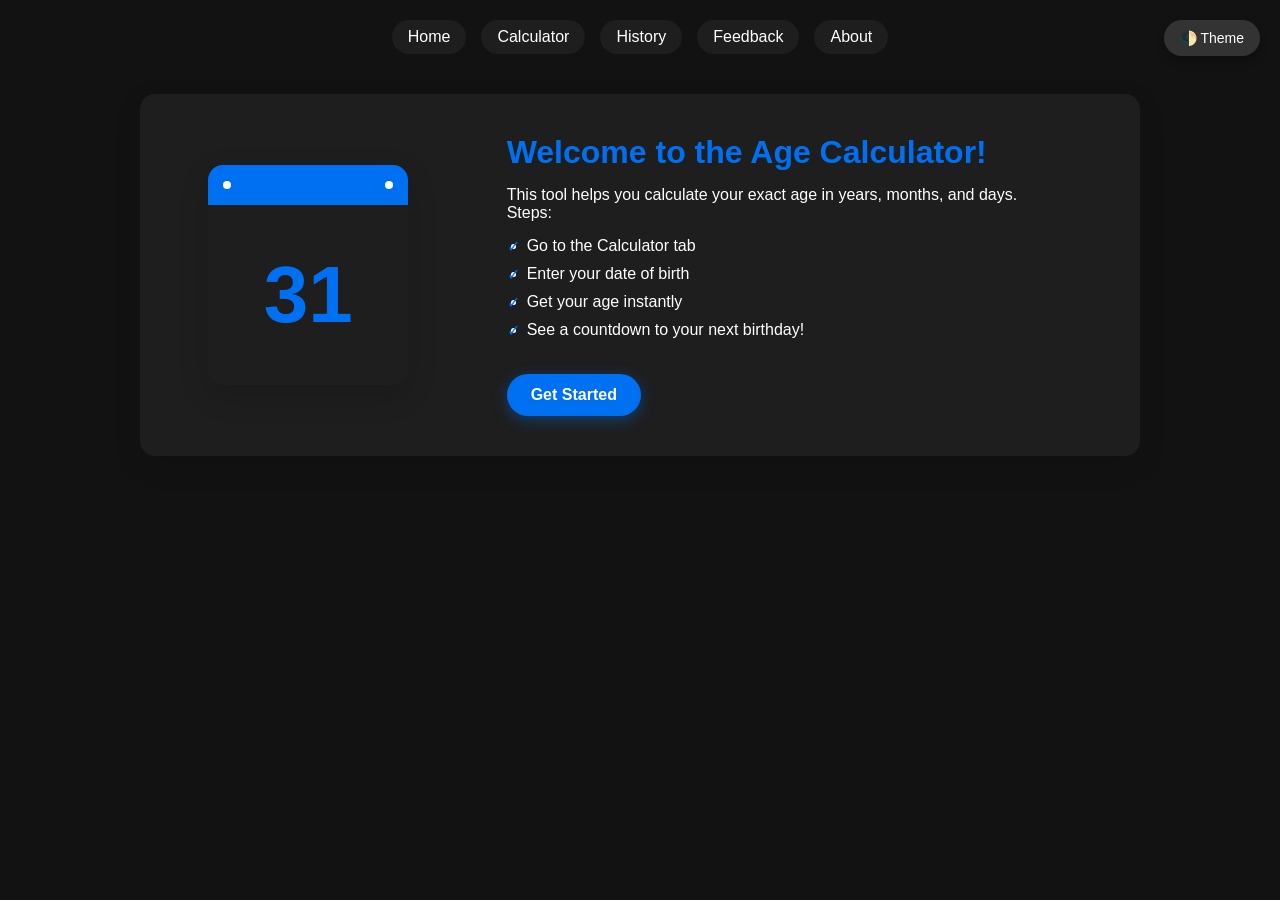
<file: index.html>
<!DOCTYPE html>
<html lang="en">
<head>
  <meta charset="UTF-8" />
  <title>Home - Age Calculator</title>
  <link rel="stylesheet" href="style.css" />
  <link rel="stylesheet" href="https://cdnjs.cloudflare.com/ajax/libs/animate.css/4.1.1/animate.min.css" />
</head>
<body>
  <button class="theme-toggle" onclick="toggleTheme()">🌓 Theme</button>
  <header>
    <nav>
      <a href="index.html" class="animate__animated animate__fadeIn">Home</a>
      <a href="calculator.html" class="animate__animated animate__fadeIn" style="animation-delay: 0.1s">Calculator</a>
      <a href="history.html" class="animate__animated animate__fadeIn" style="animation-delay: 0.2s">History</a>
      <a href="feedback.html" class="animate__animated animate__fadeIn" style="animation-delay: 0.3s">Feedback</a>
      <a href="about.html" class="animate__animated animate__fadeIn" style="animation-delay: 0.4s">About</a>
    </nav>
  </header>
  <main>
    <section class="animate__animated animate__fadeInUp">
      <div class="welcome-container">
        <div class="welcome-image">
          <div class="calendar-icon">
            <div class="calendar-top">
              <span></span>
              <span></span>
            </div>
            <div class="calendar-body">
              <div class="date-display">
                <span class="day">31</span>
              </div>
            </div>
          </div>
        </div>
        <div class="welcome-text">
          <h2 class="animate__animated animate__fadeIn">Welcome to the Age Calculator!</h2>
          <p class="animate__animated animate__fadeIn" style="animation-delay: 0.2s">This tool helps you calculate your exact age in years, months, and days.</p>
          <p class="animate__animated animate__fadeIn" style="animation-delay: 0.3s">Steps:</p>
          <ul>
            <li class="animate__animated animate__fadeInLeft" style="animation-delay: 0.4s">Go to the Calculator tab</li>
            <li class="animate__animated animate__fadeInLeft" style="animation-delay: 0.5s">Enter your date of birth</li>
            <li class="animate__animated animate__fadeInLeft" style="animation-delay: 0.6s">Get your age instantly</li>
            <li class="animate__animated animate__fadeInLeft" style="animation-delay: 0.7s">See a countdown to your next birthday!</li>
          </ul>
          <a href="calculator.html" class="get-started-btn animate__animated animate__pulse animate__infinite">Get Started</a>
        </div>
      </div>
    </section>
  </main>
  <script src="script.js"></script>
</body>
</html>
</file>
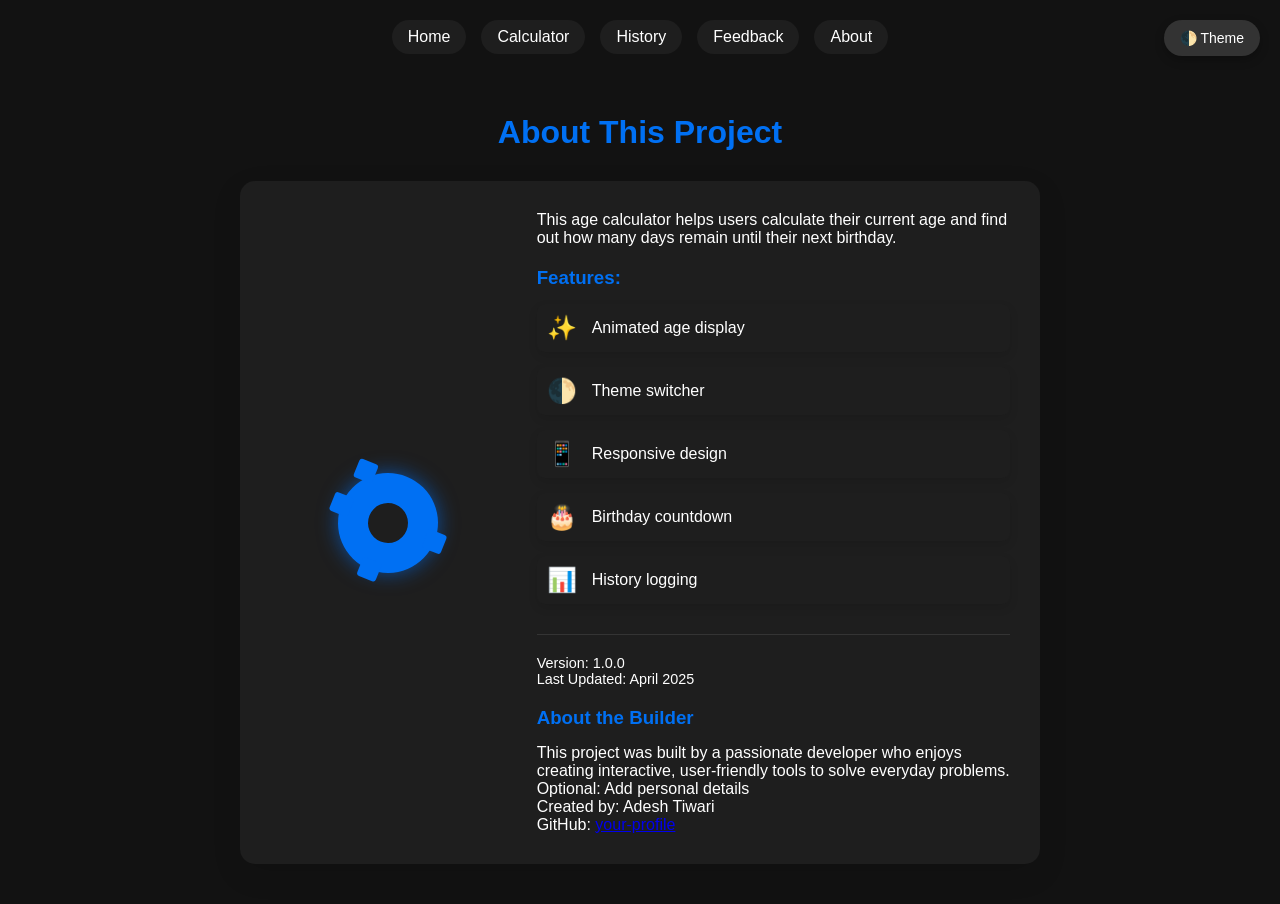
<file: about.html>
<!DOCTYPE html>
<html lang="en">
<head>
  <meta charset="UTF-8" />
  <title>About</title>
  <link rel="stylesheet" href="style.css" />
  <link rel="stylesheet" href="https://cdnjs.cloudflare.com/ajax/libs/animate.css/4.1.1/animate.min.css" />
</head>
<body>
  <button class="theme-toggle" onclick="toggleTheme()">🌓 Theme</button>
  <header>
    <nav>
      <a href="index.html">Home</a>
      <a href="calculator.html">Calculator</a>
      <a href="history.html">History</a>
      <a href="feedback.html">Feedback</a>
      <a href="about.html">About</a>
    </nav>
  </header>
  <main>
    <section class="about-section animate__animated animate__fadeIn">
      <h2 class="animate__animated animate__fadeInDown">About This Project</h2>
      
      <div class="about-container">
        <div class="about-illustration animate__animated animate__fadeInLeft">
          <div class="features-icon">
            <div class="gear">
              <div class="gear-inner"></div>
              <div class="gear-tooth"></div>
              <div class="gear-tooth"></div>
              <div class="gear-tooth"></div>
              <div class="gear-tooth"></div>
            </div>
          </div>
        </div>
        
        <div class="about-content animate__animated animate__fadeInRight">
          <p>This age calculator helps users calculate their current age and find out how many days remain until their next birthday.</p>
          
          <h3 class="animate__animated animate__fadeIn" style="animation-delay: 0.3s">Features:</h3>
          <ul class="features-list">
            <li class="animate__animated animate__fadeInUp" style="animation-delay: 0.4s">
              <span class="feature-icon">✨</span>
              <span class="feature-text">Animated age display</span>
            </li>
            <li class="animate__animated animate__fadeInUp" style="animation-delay: 0.5s">
              <span class="feature-icon">🌓</span>
              <span class="feature-text">Theme switcher</span>
            </li>
            <li class="animate__animated animate__fadeInUp" style="animation-delay: 0.6s">
              <span class="feature-icon">📱</span>
              <span class="feature-text">Responsive design</span>
            </li>
            <li class="animate__animated animate__fadeInUp" style="animation-delay: 0.7s">
              <span class="feature-icon">🎂</span>
              <span class="feature-text">Birthday countdown</span>
            </li>
            <li class="animate__animated animate__fadeInUp" style="animation-delay: 0.8s">
              <span class="feature-icon">📊</span>
              <span class="feature-text">History logging</span>
            </li>
          </ul>
          
          <div class="version-info animate__animated animate__fadeIn" style="animation-delay: 0.9s">
            <p>Version: 1.0.0</p>
            <p>Last Updated: April 2025</p>
          </div>

          <div class="builder-info animate__animated animate__fadeIn" style="animation-delay: 1s">
            <h3>About the Builder</h3>
            <p>This project was built by a passionate developer who enjoys creating interactive, user-friendly tools to solve everyday problems.</p>
             Optional: Add personal details
            <p>Created by: Adesh Tiwari</p>
            <p>GitHub: <a href="https://github.com/your-profile" target="_blank">your-profile</a></p> 
          </div>

        </div>
      </div>
    </section>
  </main>
  <script src="script.js"></script>
  <script>
    document.addEventListener("DOMContentLoaded", () => {
      // Animate the gear
      setInterval(() => {
        const gear = document.querySelector('.gear');
        let currentRotation = 0;
        
        if (gear.style.transform) {
          const match = gear.style.transform.match(/rotate\((\d+)deg\)/);
          if (match) {
            currentRotation = parseInt(match[1], 10);
          }
        }
        
        gear.style.transform = `rotate(${currentRotation + 1}deg)`;
      }, 50);
    });
  </script>
</body>
</html>
</file>
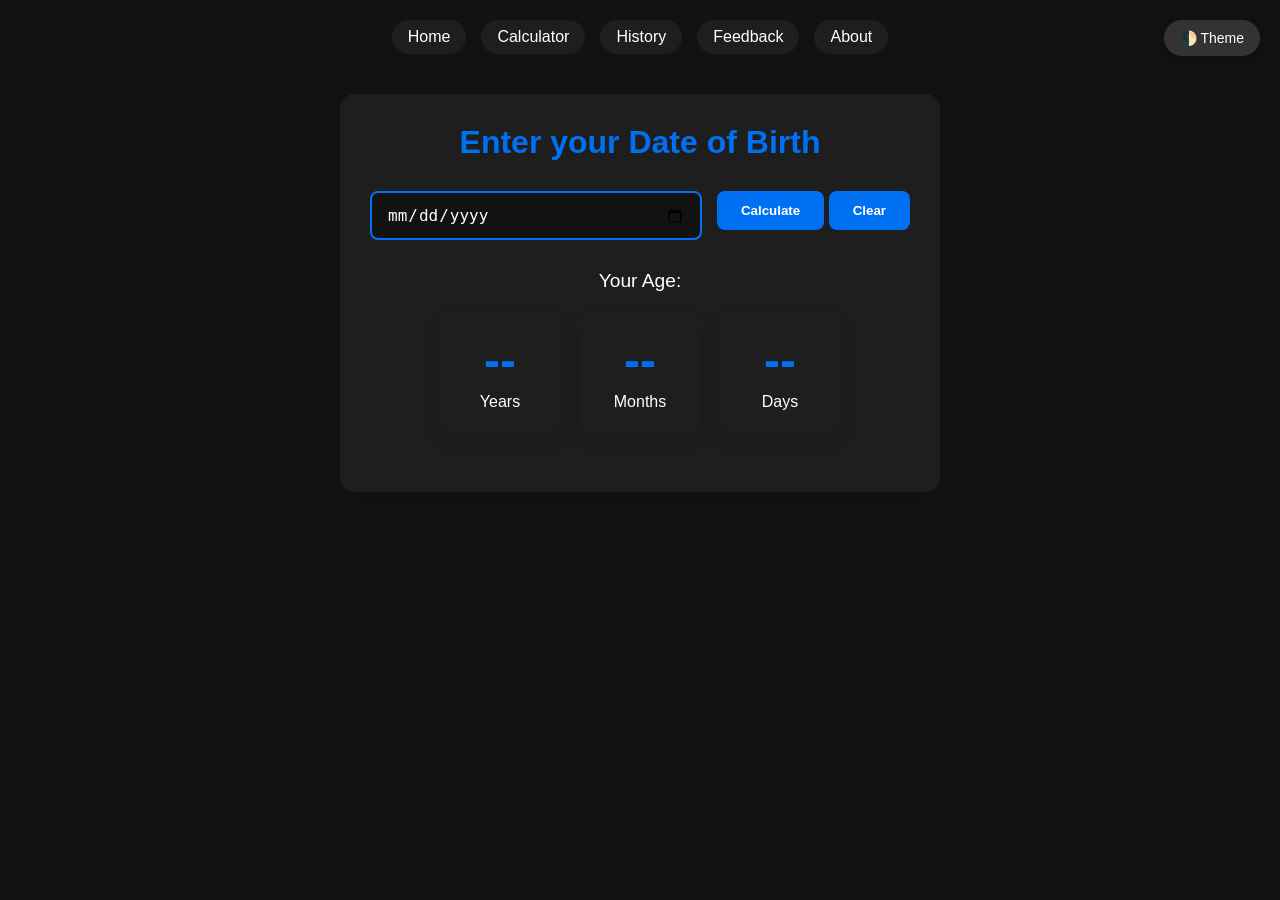
<file: calculator.html>
<!DOCTYPE html>
<html lang="en">
<head>
  <meta charset="UTF-8" />
  <title>Age Calculator</title>
  <link rel="stylesheet" href="style.css" />
  <link rel="stylesheet" href="https://cdnjs.cloudflare.com/ajax/libs/animate.css/4.1.1/animate.min.css" />
</head>
<body>
  <button class="theme-toggle" onclick="toggleTheme()">🌓 Theme</button>
  <header>
    <nav>
      <a href="index.html">Home</a>
      <a href="calculator.html">Calculator</a>
      <a href="history.html">History</a>
      <a href="feedback.html">Feedback</a>
      <a href="about.html">About</a>
    </nav>
  </header>
  <main>
    <section class="calculator-section animate__animated animate__fadeIn">
      <div class="calculator-container">
        <h2 class="animate__animated animate__fadeInDown">Enter your Date of Birth</h2>

        <div class="input-container animate__animated animate__fadeInUp" style="animation-delay: 0.2s">
          <input type="date" id="dob" required />
          <div class="button-group">
            <button onclick="calculateAge()" class="calculate-btn">Calculate</button>
            <button onclick="clearAge()" class="calculate-btn">Clear</button>
          </div>
          <p id="error-message" style="color: red; display: none;">Please select your date of birth.</p>
        </div>

        <div class="result-container">
          <p class="result-title animate__animated animate__fadeIn" style="animation-delay: 0.4s">Your Age:</p>

          <div class="age-boxes">
            <div class="age-box animate__animated animate__zoomIn" style="animation-delay: 0.5s">
              <span id="years" class="age-number">--</span>
              <span class="age-label">Years</span>
            </div>
            <div class="age-box animate__animated animate__zoomIn" style="animation-delay: 0.6s">
              <span id="months" class="age-number">--</span>
              <span class="age-label">Months</span>
            </div>
            <div class="age-box animate__animated animate__zoomIn" style="animation-delay: 0.7s">
              <span id="days" class="age-number">--</span>
              <span class="age-label">Days</span>
            </div>
          </div>

          <p id="countdown" class="countdown animate__animated animate__fadeIn" style="animation-delay: 0.8s"></p>

          <div class="birthday-cake animate__animated animate__bounceIn" style="animation-delay: 1s; display: none;">
            <div class="cake-base">
              <div class="cake-top"></div>
              <div class="candle">
                <div class="flame"></div>
              </div>
            </div>
          </div>
        </div>
      </div>
    </section>
  </main>

  <script>
    function toggleTheme() {
      document.body.classList.toggle("dark");
    }

    function calculateAge() {
      const dobInput = document.getElementById("dob");
      const dobValue = dobInput.value;
      const errorMsg = document.getElementById("error-message");

      if (!dobValue) {
        errorMsg.style.display = "block";
        return;
      } else {
        errorMsg.style.display = "none";
      }

      const dob = new Date(dobValue);
      const today = new Date();

      let years = today.getFullYear() - dob.getFullYear();
      let months = today.getMonth() - dob.getMonth();
      let days = today.getDate() - dob.getDate();

      if (days < 0) {
        months--;
        const prevMonth = new Date(today.getFullYear(), today.getMonth(), 0).getDate();
        days += prevMonth;
      }

      if (months < 0) {
        years--;
        months += 12;
      }

      document.getElementById("years").textContent = years;
      document.getElementById("months").textContent = months;
      document.getElementById("days").textContent = days;

      const cake = document.querySelector(".birthday-cake");
      const isBirthday = dob.getDate() === today.getDate() && dob.getMonth() === today.getMonth();
      cake.style.display = isBirthday ? "block" : "none";

      const nextBirthday = new Date(today.getFullYear(), dob.getMonth(), dob.getDate());
      if (nextBirthday < today) nextBirthday.setFullYear(today.getFullYear() + 1);
      const diffDays = Math.ceil((nextBirthday - today) / (1000 * 60 * 60 * 24));

      document.getElementById("countdown").textContent = isBirthday
        ? "🎉 Happy Birthday!"
        : `🎂 ${diffDays} day(s) until your next birthday!`;

      // Save to localStorage under "history"
      const history = JSON.parse(localStorage.getItem("history")) || [];
      history.push({
        dob: dobValue,
        years,
        months,
        days,
        time: new Date().toLocaleString()
      });
      localStorage.setItem("history", JSON.stringify(history));

      // ✅ Clear the result after 5 seconds
      setTimeout(clearAge, 5000);
    }

    function clearAge() {
      document.getElementById("dob").value = "";
      document.getElementById("years").textContent = "--";
      document.getElementById("months").textContent = "--";
      document.getElementById("days").textContent = "--";
      document.getElementById("countdown").textContent = "";
      document.querySelector(".birthday-cake").style.display = "none";
      document.getElementById("error-message").style.display = "none";
    }
  </script>
  <script src="script.js"></script>
</body>
</html>
</file>
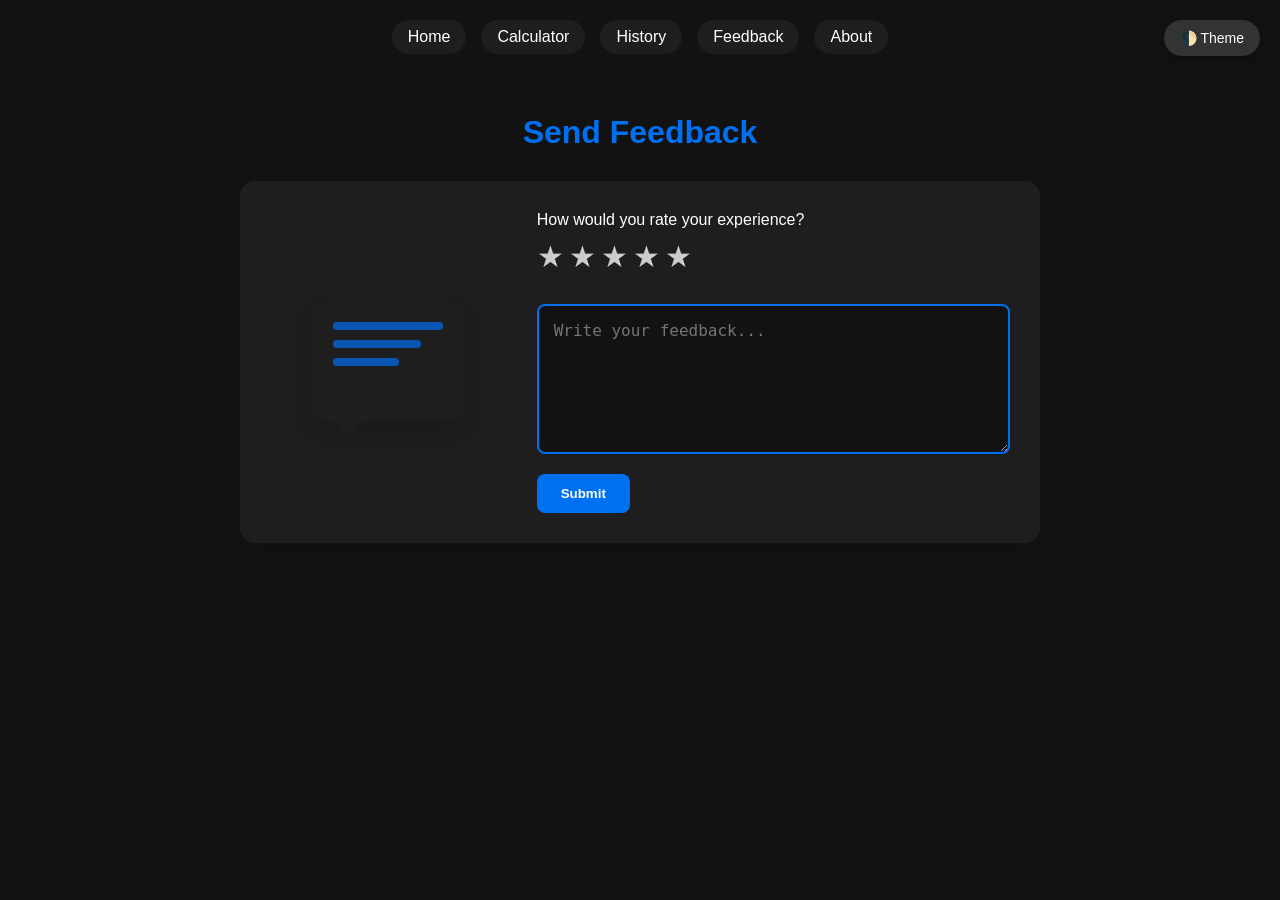
<file: feedback.html>
<!DOCTYPE html>
<html lang="en">
<head>
  <meta charset="UTF-8" />
  <title>Feedback</title>
  <link rel="stylesheet" href="style.css" />
  <link rel="stylesheet" href="https://cdnjs.cloudflare.com/ajax/libs/animate.css/4.1.1/animate.min.css" />
</head>
<body>
  <button class="theme-toggle" onclick="toggleTheme()">🌓 Theme</button>
  <header>
    <nav>
      <a href="index.html">Home</a>
      <a href="calculator.html">Calculator</a>
      <a href="history.html">History</a>
      <a href="feedback.html">Feedback</a>
      <a href="about.html">About</a>
    </nav>
  </header>
  <main>
    <section class="feedback-section animate__animated animate__fadeIn">
      <h2 class="animate__animated animate__fadeInDown">Send Feedback</h2>
      
      <div class="feedback-container">
        <div class="feedback-illustration animate__animated animate__fadeInLeft">
          <div class="message-icon">
            <div class="message-body">
              <div class="message-line"></div>
              <div class="message-line"></div>
              <div class="message-line"></div>
            </div>
          </div>
        </div>
        
        <form id="feedbackForm" class="animate__animated animate__fadeInRight">
          <div class="rating-container animate__animated animate__fadeIn" style="animation-delay: 0.3s">
            <p>How would you rate your experience?</p>
            <div class="stars">
              <span class="star" data-rating="1">★</span>
              <span class="star" data-rating="2">★</span>
              <span class="star" data-rating="3">★</span>
              <span class="star" data-rating="4">★</span>
              <span class="star" data-rating="5">★</span>
            </div>
          </div>
          
          <textarea placeholder="Write your feedback..." required class="animate__animated animate__fadeIn" style="animation-delay: 0.4s"></textarea>
          <button type="submit" class="submit-btn animate__animated animate__fadeIn" style="animation-delay: 0.5s">Submit</button>
        </form>
      </div>
      
      <div id="thankYouMessage" class="thank-you-message">
        <div class="checkmark-circle">
          <div class="checkmark"></div>
        </div>
        <p>Thanks for your feedback!</p>
      </div>
    </section>
  </main>
  <script src="script.js"></script>
  <script>
    document.addEventListener("DOMContentLoaded", () => {
      // Star rating functionality
      const stars = document.querySelectorAll('.star');
      stars.forEach(star => {
        star.addEventListener('click', () => {
          const rating = star.getAttribute('data-rating');
          resetStars();
          highlightStars(rating);
        });
      });
      
      function resetStars() {
        stars.forEach(s => s.classList.remove('active'));
      }
      
      function highlightStars(rating) {
        stars.forEach(s => {
          if (s.getAttribute('data-rating') <= rating) {
            s.classList.add('active');
          }
        });
      }
      
      // Form submission
      const form = document.getElementById('feedbackForm');
      const thankYouMessage = document.getElementById('thankYouMessage');
      
      form.addEventListener('submit', (e) => {
        e.preventDefault();
        form.classList.add('animate__animated', 'animate__fadeOutUp');
        
        setTimeout(() => {
          form.style.display = 'none';
          thankYouMessage.style.display = 'flex';
          thankYouMessage.classList.add('animate__animated', 'animate__fadeIn');
          
          // Reset form after 3 seconds
          setTimeout(() => {
            thankYouMessage.classList.remove('animate__fadeIn');
            thankYouMessage.classList.add('animate__fadeOut');
            
            setTimeout(() => {
              form.reset();
              resetStars();
              thankYouMessage.style.display = 'none';
              form.classList.remove('animate__fadeOutUp');
              form.style.display = 'block';
              form.classList.add('animate__fadeIn');
            }, 500);
          }, 3000);
        }, 500);
      });
    });
  </script>
</body>
</html>
</file>
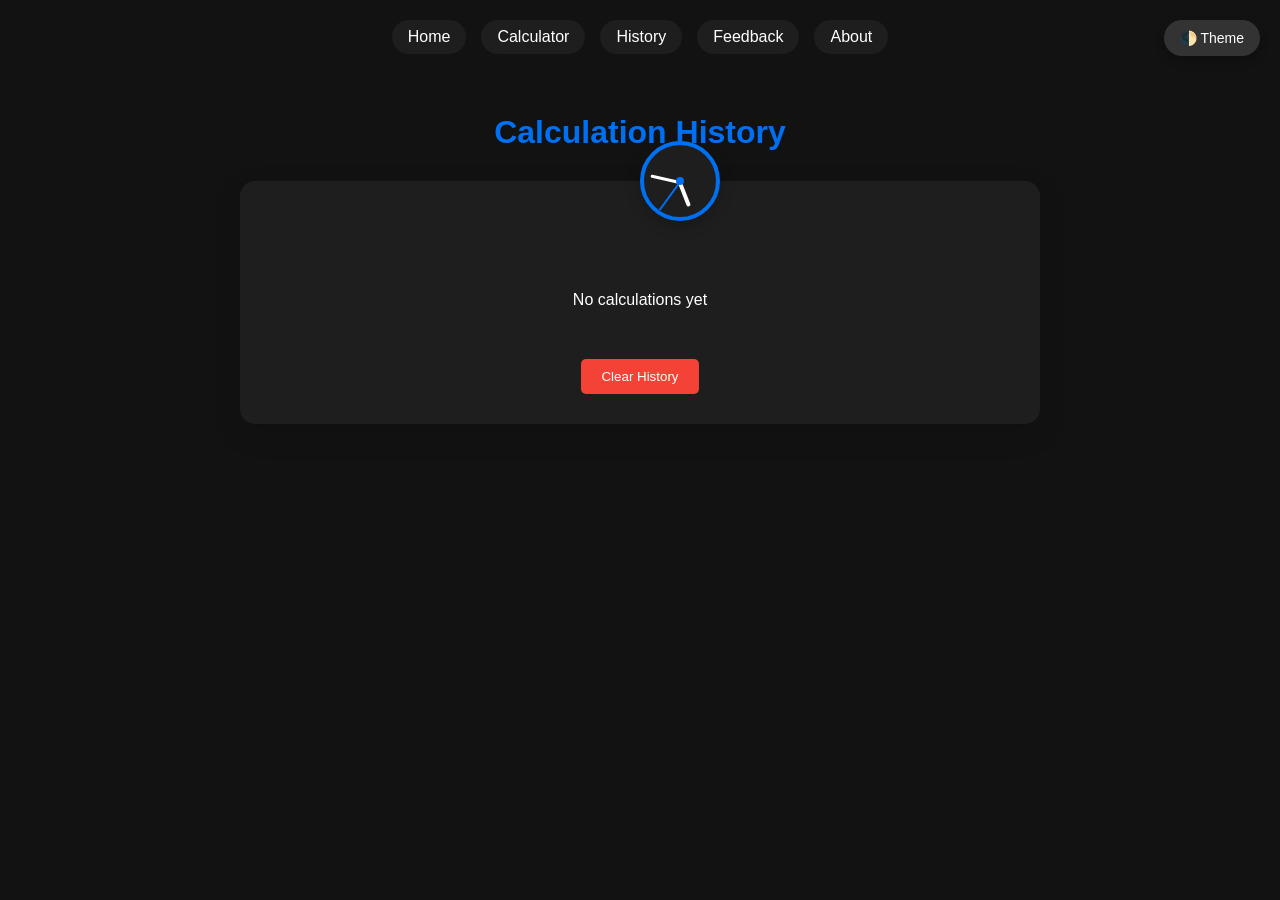
<file: history.html>
<!DOCTYPE html>
<html lang="en">
<head>
  <meta charset="UTF-8" />
  <title>History</title>
  <link rel="stylesheet" href="style.css" />
  <link rel="stylesheet" href="https://cdnjs.cloudflare.com/ajax/libs/animate.css/4.1.1/animate.min.css" />
</head>
<body>
  <button class="theme-toggle" onclick="toggleTheme()">🌓 Theme</button>
  <header>
    <nav>
      <a href="index.html">Home</a>
      <a href="calculator.html">Calculator</a>
      <a href="history.html">History</a>
      <a href="feedback.html">Feedback</a>
      <a href="about.html">About</a>
    </nav>
  </header>
  <main>
    <section class="history-section animate__animated animate__fadeIn">
      <h2 class="animate__animated animate__fadeInDown">Calculation History</h2>

      <div class="history-container">
        <div class="history-icon animate__animated animate__fadeInLeft">
          <div class="clock">
            <div class="clock-face">
              <div class="hand hour-hand"></div>
              <div class="hand minute-hand"></div>
              <div class="hand second-hand"></div>
              <div class="center-dot"></div>
            </div>
          </div>
        </div>

        <ul id="historyList" class="animate__animated animate__fadeInRight"></ul>

        <button onclick="clearHistory()" class="clear-history-btn animate__animated animate__fadeIn" style="animation-delay: 0.5s">Clear History</button>
      </div>
    </section>
  </main>
  <script src="script.js"></script>
  <script>
    function toggleTheme() {
      document.body.classList.toggle("dark");
    }

    function loadHistory() {
      const history = JSON.parse(localStorage.getItem("history")) || [];
      const list = document.getElementById("historyList");

      if (history.length === 0) {
        list.innerHTML = '<li class="empty-history animate__animated animate__fadeIn">No calculations yet</li>';
      } else {
        list.innerHTML = history.map((item, index) => `
          <li class="history-item animate__animated animate__fadeInUp" style="animation-delay: ${index * 0.1}s">
            <div class="history-date"><strong>${item.dob}</strong></div>
            <div class="history-result">${item.years}y ${item.months}m ${item.days}d</div>
            <div class="history-time"><small>${item.time}</small></div>
          </li>
        `).join('');
      }
    }

    function clearHistory() {
  localStorage.removeItem("history");
  document.getElementById("historyList").innerHTML =
    '<li class="empty-history animate__animated animate__fadeIn">No calculations yet</li>';
    }
    
    function startClock() {
      setInterval(() => {
        const now = new Date();
        const seconds = now.getSeconds();
        const minutes = now.getMinutes();
        const hours = now.getHours();

        const secondsDegrees = ((seconds / 60) * 360) + 90;
        const minutesDegrees = ((minutes / 60) * 360) + ((seconds / 60) * 6) + 90;
        const hoursDegrees = ((hours / 12) * 360) + ((minutes / 60) * 30) + 90;

        document.querySelector('.second-hand').style.transform = `rotate(${secondsDegrees}deg)`;
        document.querySelector('.minute-hand').style.transform = `rotate(${minutesDegrees}deg)`;
        document.querySelector('.hour-hand').style.transform = `rotate(${hoursDegrees}deg)`;
      }, 1000);
    }

    // Load history and start clock on page load
    document.addEventListener("DOMContentLoaded", () => {
      loadHistory();
      startClock();
    });
  </script>
</body>
</html>
</file>
<file: style.css>
* {
    box-sizing: border-box;
    margin: 0;
    padding: 0;
  }
  
  body {
    font-family: "Segoe UI", sans-serif;
    background: var(--bg);
    color: var(--text);
    padding: 20px;
    transition: background 0.3s, color 0.3s;
    min-height: 100vh;
  }
  
  body.light {
    --bg: #ffffff;
    --text: #000000;
    --button: #e0e0e0;
    --button-text: #000;
    --primary: #0070f3;
    --secondary: #f5f5f5;
    --accent: #0070f3;
    --box-bg: #f0f0f0;
    --box-shadow: rgba(0, 0, 0, 0.1);
  }
  
  body:not(.light) {
    --bg: #121212;
    --text: #ffffff;
    --button: #333;
    --button-text: #fff;
    --primary: #0070f3;
    --secondary: #1e1e1e;
    --accent: #0070f3;
    --box-bg: #1e1e1e;
    --box-shadow: rgba(255, 255, 255, 0.1);
  }
  
  .theme-toggle {
    position: fixed;
    top: 20px;
    right: 20px;
    background: var(--button);
    color: var(--button-text);
    border: none;
    padding: 10px 16px;
    font-size: 14px;
    border-radius: 50px;
    cursor: pointer;
    transition: background 0.3s, transform 0.2s;
    z-index: 1001;
    box-shadow: 0 4px 10px rgba(0, 0, 0, 0.25);
  }
  
  .theme-toggle:hover {
    background: #555;
    transform: scale(1.05);
  }
  
  header {
    margin-bottom: 40px;
  }
  
  nav {
    margin-bottom: 20px;
    display: flex;
    gap: 15px;
    flex-wrap: wrap;
    justify-content: center;
  }
  
  nav a {
    text-decoration: none;
    color: var(--text);
    font-weight: 500;
    padding: 8px 16px;
    border-radius: 20px;
    transition: all 0.3s ease;
    background: var(--secondary);
  }
  
  nav a:hover {
    background: var(--primary);
    color: white;
    transform: translateY(-3px);
    box-shadow: 0 4px 8px rgba(0, 0, 0, 0.2);
  }
  
  section {
    animation: fadeIn 0.7s ease-in-out;
    margin-top: 20px;
    max-width: 1000px;
    margin: 0 auto;
  }
  
  h2 {
    text-align: center;
    margin-bottom: 30px;
    font-size: 2rem;
    color: var(--primary);
  }
  
  /* Home Page Styles */
  .welcome-container {
    display: flex;
    flex-direction: column;
    align-items: center;
    gap: 30px;
    padding: 20px;
    background: var(--secondary);
    border-radius: 15px;
    box-shadow: 0 10px 30px rgba(0, 0, 0, 0.1);
  }
  
  @media (min-width: 768px) {
    .welcome-container {
      flex-direction: row;
    }
  }
  
  .welcome-image {
    flex: 1;
    display: flex;
    justify-content: center;
    align-items: center;
  }
  
  .welcome-text {
    flex: 2;
    padding: 20px;
  }
  
  .welcome-text h2 {
    text-align: left;
    margin-bottom: 15px;
  }
  
  .welcome-text ul {
    margin: 15px 0;
    padding-left: 20px;
  }
  
  .welcome-text li {
    margin-bottom: 10px;
    position: relative;
  }
  
  .welcome-text li::before {
    content: "✓";
    color: var(--primary);
    position: absolute;
    left: -20px;
  }
  
  .get-started-btn {
    display: inline-block;
    background: var(--primary);
    color: white;
    padding: 12px 24px;
    border-radius: 30px;
    text-decoration: none;
    font-weight: bold;
    margin-top: 20px;
    transition: all 0.3s ease;
    box-shadow: 0 4px 15px rgba(0, 112, 243, 0.4);
  }
  
  .get-started-btn:hover {
    transform: translateY(-3px);
    box-shadow: 0 6px 20px rgba(0, 112, 243, 0.6);
  }
  
  /* Calendar Icon */
  .calendar-icon {
    width: 200px;
    height: 220px;
    background: var(--box-bg);
    border-radius: 15px;
    overflow: hidden;
    box-shadow: 0 10px 30px rgba(0, 0, 0, 0.15);
    position: relative;
    animation: float 3s ease-in-out infinite;
  }
  
  .calendar-top {
    height: 40px;
    background: var(--primary);
    display: flex;
    justify-content: space-between;
    padding: 0 15px;
    align-items: center;
  }
  
  .calendar-top span {
    width: 8px;
    height: 8px;
    background: white;
    border-radius: 50%;
  }
  
  .calendar-body {
    display: flex;
    justify-content: center;
    align-items: center;
    height: calc(100% - 40px);
  }
  
  .date-display {
    font-size: 80px;
    font-weight: bold;
    color: var(--primary);
    animation: pulse 2s infinite;
  }
  
  /* Calculator Page Styles */
  .calculator-container {
    max-width: 600px;
    margin: 0 auto;
    padding: 30px;
    background: var(--secondary);
    border-radius: 15px;
    box-shadow: 0 10px 30px rgba(0, 0, 0, 0.1);
  }
  
  .input-container {
    display: flex;
    gap: 15px;
    margin-bottom: 30px;
    flex-wrap: wrap;
  }
  
  input[type="date"] {
    flex: 1;
    min-width: 200px;
    padding: 12px 15px;
    border: 2px solid var(--primary);
    border-radius: 8px;
    font-size: 16px;
    background: var(--bg);
    color: var(--text);
    outline: none;
  }
  
  .calculate-btn {
    padding: 12px 24px;
    background: var(--primary);
    color: white;
    border: none;
    border-radius: 8px;
    font-weight: bold;
    cursor: pointer;
    transition: all 0.3s ease;
  }
  
  .calculate-btn:hover {
    transform: translateY(-3px);
    box-shadow: 0 6px 20px rgba(0, 112, 243, 0.4);
  }
  
  .result-container {
    text-align: center;
  }
  
  .result-title {
    font-size: 1.2rem;
    margin-bottom: 20px;
    color: var(--text);
  }
  
  .age-boxes {
    display: flex;
    justify-content: center;
    gap: 20px;
    margin-bottom: 30px;
    flex-wrap: wrap;
  }
  
  .age-box {
    width: 120px;
    height: 120px;
    background: var(--box-bg);
    border-radius: 10px;
    display: flex;
    flex-direction: column;
    justify-content: center;
    align-items: center;
    box-shadow: 0 8px 20px rgba(0, 0, 0, 0.1);
    transition: all 0.3s ease;
  }
  
  .age-box:hover {
    transform: translateY(-5px);
    box-shadow: 0 12px 25px rgba(0, 0, 0, 0.15);
  }
  
  .age-number {
    font-size: 3rem;
    font-weight: bold;
    color: var(--primary);
  }
  
  .age-label {
    font-size: 1rem;
    color: var(--text);
    margin-top: 5px;
  }
  
  .countdown {
    font-size: 1.2rem;
    margin-top: 20px;
    color: #4caf50;
    font-weight: bold;
    animation: pulse 2s infinite;
  }
  
  /* Birthday Cake */
  .birthday-cake {
    margin: 30px auto;
    width: 100px;
    height: 80px;
    position: relative;
  }
  
  .cake-base {
    width: 100%;
    height: 60px;
    background: #f06292;
    border-radius: 10px 10px 5px 5px;
    position: relative;
  }
  
  .cake-top {
    width: 100%;
    height: 20px;
    background: #f8bbd0;
    border-radius: 5px 5px 0 0;
    position: absolute;
    top: -20px;
  }
  
  .candle {
    width: 8px;
    height: 30px;
    background: #ffeb3b;
    position: absolute;
    top: -50px;
    left: 50%;
    transform: translateX(-50%);
    border-radius: 4px;
  }
  
  .flame {
    width: 15px;
    height: 20px;
    background: #ff9800;
    border-radius: 50% 50% 20% 20%;
    position: absolute;
    top: -20px;
    left: 50%;
    transform: translateX(-50%);
    animation: flicker 0.5s infinite alternate;
    box-shadow: 0 0 10px #ff9800, 0 0 20px #ff9800;
  }
  
  /* History Page Styles */
  .history-section {
    padding: 20px;
  }
  
  .history-container {
    max-width: 800px;
    margin: 0 auto;
    background: var(--secondary);
    border-radius: 15px;
    padding: 30px;
    box-shadow: 0 10px 30px rgba(0, 0, 0, 0.1);
    position: relative;
  }
  
  .history-icon {
    position: absolute;
    top: -40px;
    left: 50%;
    transform: translateX(-50%);
  }
  
  .clock {
    width: 80px;
    height: 80px;
    background: var(--box-bg);
    border-radius: 50%;
    border: 4px solid var(--primary);
    position: relative;
    box-shadow: 0 5px 15px rgba(0, 0, 0, 0.2);
  }
  
  .clock-face {
    width: 100%;
    height: 100%;
    position: relative;
  }
  
  .hand {
    \
    position: absolute0, 0, 0.2;
    );
  }
  
  .clock-face {
    width: 100%;
    height: 100%;
    position: relative;
  }
  
  .hand {
    position: absolute;
    top: 50%;
    left: 50%;
    transform-origin: 0% 50%;
    background: var(--text);
  }
  
  .hour-hand {
    width: 25px;
    height: 4px;
    border-radius: 4px;
  }
  
  .minute-hand {
    width: 30px;
    height: 3px;
    border-radius: 3px;
  }
  
  .second-hand {
    width: 35px;
    height: 2px;
    background: var(--primary);
    border-radius: 2px;
  }
  
  .center-dot {
    width: 8px;
    height: 8px;
    background: var(--primary);
    border-radius: 50%;
    position: absolute;
    top: 50%;
    left: 50%;
    transform: translate(-50%, -50%);
  }
  
  #historyList {
    list-style: none;
    margin-top: 50px;
    max-height: 400px;
    overflow-y: auto;
    padding: 10px;
  }
  
  .history-item {
    background: var(--box-bg);
    margin-bottom: 15px;
    padding: 15px;
    border-radius: 8px;
    box-shadow: 0 4px 10px rgba(0, 0, 0, 0.1);
    transition: all 0.3s ease;
  }
  
  .history-item:hover {
    transform: translateY(-3px);
    box-shadow: 0 6px 15px rgba(0, 0, 0, 0.15);
  }
  
  .history-date {
    font-size: 1.1rem;
    margin-bottom: 5px;
  }
  
  .history-result {
    font-size: 1.2rem;
    color: var(--primary);
    font-weight: bold;
    margin-bottom: 5px;
  }
  
  .history-time {
    color: var(--text);
    opacity: 0.7;
  }
  
  .empty-history {
    text-align: center;
    padding: 20px;
    color: var(--text);
    opacity: 0.7;
  }
  
  .clear-history-btn {
    display: block;
    margin: 20px auto 0;
    padding: 10px 20px;
    background: #f44336;
    color: white;
    border: none;
    border-radius: 5px;
    cursor: pointer;
    transition: all 0.3s ease;
  }
  
  .clear-history-btn:hover {
    background: #d32f2f;
    transform: translateY(-2px);
  }
  
  /* Feedback Page Styles */
  .feedback-section {
    padding: 20px;
  }
  
  .feedback-container {
    max-width: 800px;
    margin: 0 auto;
    display: flex;
    flex-direction: column;
    gap: 30px;
    background: var(--secondary);
    border-radius: 15px;
    padding: 30px;
    box-shadow: 0 10px 30px rgba(0, 0, 0, 0.1);
  }
  
  @media (min-width: 768px) {
    .feedback-container {
      flex-direction: row;
    }
  }
  
  .feedback-illustration {
    flex: 1;
    display: flex;
    justify-content: center;
    align-items: center;
  }
  
  .message-icon {
    width: 150px;
    height: 120px;
    background: var(--box-bg);
    border-radius: 10px;
    position: relative;
    box-shadow: 0 8px 20px rgba(0, 0, 0, 0.15);
    animation: float 3s ease-in-out infinite;
  }
  
  .message-icon:after {
    content: "";
    position: absolute;
    bottom: -15px;
    left: 20px;
    border-width: 15px 15px 0;
    border-style: solid;
    border-color: var(--box-bg) transparent;
  }
  
  .message-body {
    padding: 20px;
    display: flex;
    flex-direction: column;
    gap: 10px;
  }
  
  .message-line {
    height: 8px;
    background: var(--primary);
    border-radius: 4px;
    opacity: 0.7;
  }
  
  .message-line:nth-child(2) {
    width: 80%;
  }
  
  .message-line:nth-child(3) {
    width: 60%;
  }
  
  form {
    flex: 2;
    display: flex;
    flex-direction: column;
    gap: 20px;
  }
  
  .rating-container {
    margin-bottom: 10px;
  }
  
  .stars {
    display: flex;
    gap: 5px;
    margin-top: 10px;
  }
  
  .star {
    font-size: 30px;
    color: #ccc;
    cursor: pointer;
    transition: color 0.3s ease;
  }
  
  .star:hover,
  .star.active {
    color: #ffc107;
  }
  
  textarea {
    width: 100%;
    height: 150px;
    padding: 15px;
    border: 2px solid var(--primary);
    border-radius: 8px;
    font-size: 16px;
    background: var(--bg);
    color: var(--text);
    resize: vertical;
    outline: none;
  }
  
  .submit-btn {
    padding: 12px 24px;
    background: var(--primary);
    color: white;
    border: none;
    border-radius: 8px;
    font-weight: bold;
    cursor: pointer;
    transition: all 0.3s ease;
    align-self: flex-start;
  }
  
  .submit-btn:hover {
    transform: translateY(-3px);
    box-shadow: 0 6px 20px rgba(0, 112, 243, 0.4);
  }
  
  .thank-you-message {
    display: none;
    flex-direction: column;
    align-items: center;
    justify-content: center;
    gap: 20px;
    padding: 30px;
  }
  
  .checkmark-circle {
    width: 80px;
    height: 80px;
    background: #4caf50;
    border-radius: 50%;
    display: flex;
    justify-content: center;
    align-items: center;
  }
  
  .checkmark {
    width: 40px;
    height: 20px;
    border-bottom: 5px solid white;
    border-right: 5px solid white;
    transform: rotate(45deg);
  }
  
  /* About Page Styles */
  .about-section {
    padding: 20px;
  }
  
  .about-container {
    max-width: 800px;
    margin: 0 auto;
    display: flex;
    flex-direction: column;
    gap: 30px;
    background: var(--secondary);
    border-radius: 15px;
    padding: 30px;
    box-shadow: 0 10px 30px rgba(0, 0, 0, 0.1);
  }
  
  @media (min-width: 768px) {
    .about-container {
      flex-direction: row;
    }
  }
  
  .about-illustration {
    flex: 1;
    display: flex;
    justify-content: center;
    align-items: center;
  }
  
  .about-content {
    flex: 2;
  }
  
  .about-content h3 {
    margin: 20px 0 15px;
    color: var(--primary);
  }
  
  .features-list {
    list-style: none;
  }
  
  .features-list li {
    display: flex;
    align-items: center;
    margin-bottom: 15px;
    padding: 10px;
    background: var(--box-bg);
    border-radius: 8px;
    box-shadow: 0 4px 10px rgba(0, 0, 0, 0.1);
    transition: all 0.3s ease;
  }
  
  .features-list li:hover {
    transform: translateX(5px);
    box-shadow: 0 6px 15px rgba(0, 0, 0, 0.15);
  }
  
  .feature-icon {
    font-size: 24px;
    margin-right: 15px;
  }
  
  .version-info {
    margin-top: 30px;
    padding-top: 20px;
    border-top: 1px solid var(--box-shadow);
    font-size: 0.9rem;
    color: var(--text);
    opacity: 0.7;
  }
  
  .gear {
    width: 100px;
    height: 100px;
    background: var(--primary);
    border-radius: 50%;
    position: relative;
    box-shadow: 0 0 20px rgba(0, 112, 243, 0.6);
  }
  
  .gear-inner {
    width: 40px;
    height: 40px;
    background: var(--box-bg);
    border-radius: 50%;
    position: absolute;
    top: 50%;
    left: 50%;
    transform: translate(-50%, -50%);
  }
  
  .gear-tooth {
    width: 20px;
    height: 20px;
    background: var(--primary);
    position: absolute;
    border-radius: 3px;
  }
  
  .gear-tooth:nth-child(1) {
    top: -10px;
    left: 50%;
    transform: translateX(-50%);
  }
  
  .gear-tooth:nth-child(2) {
    bottom: -10px;
    left: 50%;
    transform: translateX(-50%);
  }
  
  .gear-tooth:nth-child(3) {
    left: -10px;
    top: 50%;
    transform: translateY(-50%);
  }
  
  .gear-tooth:nth-child(4) {
    right: -10px;
    top: 50%;
    transform: translateY(-50%);
  }
  
  /* Animations */
  @keyframes fadeIn {
    from {
      opacity: 0;
      transform: translateY(20px);
    }
    to {
      opacity: 1;
      transform: translateY(0);
    }
  }
  
  @keyframes float {
    0% {
      transform: translateY(0px);
    }
    50% {
      transform: translateY(-10px);
    }
    100% {
      transform: translateY(0px);
    }
  }
  
  @keyframes pulse {
    0% {
      transform: scale(1);
    }
    50% {
      transform: scale(1.05);
    }
    100% {
      transform: scale(1);
    }
  }
  
  @keyframes flicker {
    0% {
      opacity: 1;
    }
    100% {
      opacity: 0.8;
    }
  }
</file>
